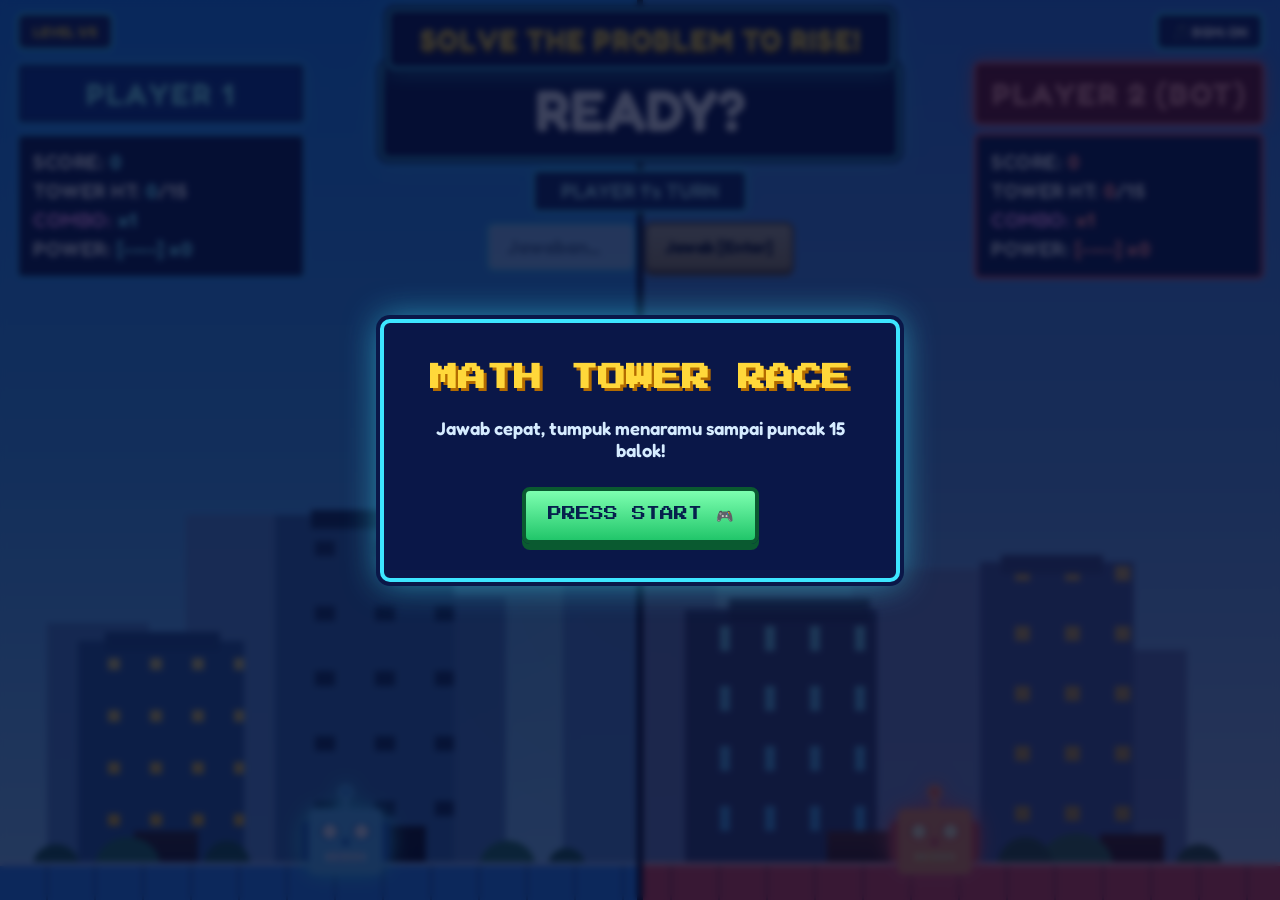
<file: index (1).html>
<!DOCTYPE html>
<html lang="id">
<head>
    <meta charset="UTF-8">
    <meta name="viewport" content="width=device-width, initial-scale=1.0, maximum-scale=1.0, user-scalable=no">
    <meta name="mobile-web-app-capable" content="yes">
    <meta name="apple-mobile-web-app-capable" content="yes">
    <meta name="apple-mobile-web-app-status-bar-style" content="black-translucent">
    <title>Math Tower Race</title>
    <link href="https://fonts.googleapis.com/css2?family=Press+Start+2P&family=Fredoka:wght@500;600;700&display=swap" rel="stylesheet">
    <link rel="stylesheet" href="style.css">
</head>

<body>
    <!-- LAYAR START -->
    <div id="start-screen" class="overlay">
        <div class="start-card">
            <h1>MATH TOWER RACE</h1>
            <p>Jawab cepat, tumpuk menaramu sampai puncak 15 balok!</p>
            <button id="start-btn">PRESS START 🎮</button>
        </div>
    </div>

    <!-- MODAL MENANG / KALAH -->
    <div id="win-modal" class="overlay hidden">
        <div class="start-card win-card" id="modal-card">
            <h1 id="win-title">🎉 LEVEL PASSED! 🎉</h1>
            <p id="win-subtitle">Komputer akan bergerak lebih cepat di level berikutnya!</p>
            <button id="next-level-btn">LANJUT LEVEL 2 ➔</button>
        </div>
    </div>

    <!-- DEKORASI LATAR -->
    <div class="cloud cloud1"></div>
    <div class="cloud cloud2"></div>
    <div id="particles-container"></div>

    <!-- GAME -->
    <div class="game-container">
        <div class="top-header">
            <div class="level-badge" id="level-display">LEVEL 1/5</div>
            <div class="title-banner">SOLVE THE PROBLEM TO RISE!</div>
            <button id="music-btn">🎵 BGM: ON</button>
        </div>

        <div class="hud-bar">
            <div class="hud-card p1-card">
                <h3>PLAYER 1</h3>
                <div class="hud-stats">
                    <p>SCORE: <span id="p1-score">0</span></p>
                    <p>TOWER HT: <span id="p1-ht">0</span>/15</p>
                    <p class="combo-text">COMBO: <span id="p1-combo">x1</span></p>
                    <p>POWER: <span id="p1-power">[----] x1</span></p>
                </div>
            </div>

            <div class="question-container">
                <div id="powerup-badge" class="badge hidden">⚡ POWER-UP QUESTION! ⚡</div>
                <div id="question-box">READY?</div>
                <div class="turn-badge" id="turn-display">PLAYER 1's TURN</div>
                <div class="input-group">
                    <input type="number" id="answer-input" placeholder="Jawaban..." autocomplete="off" inputmode="numeric" disabled>
                    <button id="submit-btn" disabled>Jawab [Enter]</button>
                </div>
            </div>

            <div class="hud-card p2-card">
                <h3>PLAYER 2 (BOT)</h3>
                <div class="hud-stats">
                    <p>SCORE: <span id="p2-score">0</span></p>
                    <p>TOWER HT: <span id="p2-ht">0</span>/15</p>
                    <p class="combo-text">COMBO: <span id="p2-combo">x1</span></p>
                    <p>POWER: <span id="p2-power">[----] x1</span></p>
                </div>
            </div>
        </div>

        <div class="game-play-area">
            <div class="tower-container" id="p1-container">
                <div class="character-robot p1-robot" id="p1-robot">
                    <span class="speech-bubble" id="p1-bubble"></span>
                    <span class="robot-emoji">🤖</span>
                </div>
                <div class="tower-stack p1-tower" id="p1-tower"></div>
            </div>

            <div class="center-effects">
                <div class="combo-banner" id="combo-banner">
                    <div class="mult-text">MULTIPLIER!</div>
                    <div class="combo-text">COMBO x5</div>
                </div>
            </div>

            <div class="tower-container" id="p2-container">
                <div class="character-robot p2-robot" id="p2-robot">
                    <span class="speech-bubble" id="p2-bubble"></span>
                    <span class="robot-emoji">🤖</span>
                </div>
                <div class="tower-stack p2-tower" id="p2-tower"></div>
            </div>
        </div>
    </div>

    <script src="script3.js"></script>
</body>
</html>
</file>
<file: style.css>
:root {
    --bh: min(4.3vh, 52px);
    --bw: calc(var(--bh) * 1.85);
    --ground: 34px;
    --navy: #0a1748;
    --navy-2: #12245f;
    --cyan: #3de6ff;
    --yellow: #ffd83a;
    --blue-1: #3b95ff;
    --blue-2: #1350c9;
    --blue-edge: #082a80;
    --red-1: #ff5a5a;
    --red-2: #b81d2b;
    --red-edge: #6d0d18;
}

* { box-sizing: border-box; margin: 0; padding: 0; }
html, body { height: 100%; overflow: hidden; }

body {
    position: relative;
    font-family: 'Fredoka', 'Trebuchet MS', 'Segoe UI', sans-serif;
    font-weight: 600;
    color: #fff;
    background: radial-gradient(circle at 50% 65%, rgba(255, 235, 120, .18), transparent 32%), linear-gradient(180deg, #1f8fff 0%, #4fb2ff 50%, #a9e1ff 100%);
    user-select: none;
    -webkit-user-select: none;
}
input { user-select: text; -webkit-user-select: text; }
.hidden { display: none !important; }

body::before, body::after {
    content: ""; position: fixed; left: 0; right: 0; bottom: var(--ground); pointer-events: none;
}
body::before {
    height: 60%; z-index: 0; opacity: 0.85;
    background: linear-gradient(#5a8ac4, #5a8ac4) 4% 100% / 8% 45% no-repeat, linear-gradient(#6c9bd4, #6c9bd4) 16% 100% / 9% 65% no-repeat, linear-gradient(#4d7bb5, #4d7bb5) 32% 100% / 11% 50% no-repeat, linear-gradient(#5a8ac4, #5a8ac4) 50% 100% / 12% 75% no-repeat, linear-gradient(#6c9bd4, #6c9bd4) 74% 100% / 10% 55% no-repeat, linear-gradient(#4d7bb5, #4d7bb5) 92% 100% / 9% 40% no-repeat;
}
body::after {
    height: 52%; z-index: 0;
    background: radial-gradient(ellipse at 50% 100%, #1e5c3a 50%, transparent 52%) left 2% bottom 0 / 5% 30px no-repeat, radial-gradient(ellipse at 50% 100%, #2b7a4f 50%, transparent 52%) left 7% bottom 0 / 7% 40px no-repeat, radial-gradient(ellipse at 50% 100%, #1e5c3a 50%, transparent 52%) left 16% bottom 0 / 5% 35px no-repeat, radial-gradient(ellipse at 50% 100%, #2b7a4f 50%, transparent 52%) left 39% bottom 0 / 6% 35px no-repeat, radial-gradient(ellipse at 50% 100%, #1e5c3a 50%, transparent 52%) left 44% bottom 0 / 4% 25px no-repeat, radial-gradient(ellipse at 50% 100%, #1e5c3a 50%, transparent 52%) left 82% bottom 0 / 6% 40px no-repeat, radial-gradient(ellipse at 50% 100%, #2b7a4f 50%, transparent 52%) left 87% bottom 0 / 8% 45px no-repeat, radial-gradient(ellipse at 50% 100%, #1e5c3a 50%, transparent 52%) left 96% bottom 0 / 5% 30px no-repeat, linear-gradient(#3a1f0d, #251206) left 11% bottom 0 / 5% 35px no-repeat, linear-gradient(#150a03, #0a0401) left 29% bottom 0 / 6% 40px no-repeat, linear-gradient(#4d2b14, #2a1608) left 68% bottom 0 / 5% 35px no-repeat, linear-gradient(#3a1f0d, #251206) left 90.5% bottom 0 / 5% 32px no-repeat, linear-gradient(#295385, #295385) left 9% bottom 48% / 9% 4% no-repeat, linear-gradient(#152a42, #152a42) left 27% bottom 75% / 10% 4% no-repeat, linear-gradient(#1c3a5e, #1c3a5e) left 64% bottom 55% / 11% 5% no-repeat, linear-gradient(#2c5687, #2c5687) left 85% bottom 65% / 8% 4% no-repeat, repeating-linear-gradient(0deg, #305f96 0, #305f96 40px, transparent 40px, transparent 52px) left 7% bottom 0 / 13% 48% no-repeat, repeating-linear-gradient(90deg, #305f96 0, #305f96 30px, transparent 30px, transparent 42px) left 7% bottom 0 / 13% 48% no-repeat, repeating-linear-gradient(0deg, #3f74ad 0, #3f74ad 50px, transparent 50px, transparent 65px) left 25% bottom 0 / 14% 75% no-repeat, repeating-linear-gradient(90deg, #3f74ad 0, #3f74ad 40px, transparent 40px, transparent 60px) left 25% bottom 0 / 14% 75% no-repeat, repeating-linear-gradient(0deg, #234975 0, #234975 35px, transparent 35px, transparent 60px) left 63% bottom 0 / 15% 55% no-repeat, repeating-linear-gradient(90deg, #234975 0, #234975 35px, transparent 35px, transparent 45px) left 63% bottom 0 / 15% 55% no-repeat, repeating-linear-gradient(0deg, #3768a3 0, #3768a3 45px, transparent 45px, transparent 60px) left 87% bottom 0 / 12% 65% no-repeat, repeating-linear-gradient(90deg, #3768a3 0, #3768a3 35px, transparent 35px, transparent 50px) left 87% bottom 0 / 12% 65% no-repeat, linear-gradient(#ffe36a, #ffb400) left 7% bottom 0 / 13% 48% no-repeat, linear-gradient(#1a3454, #12253d) left 25% bottom 0 / 14% 75% no-repeat, linear-gradient(#6ef0ff, #2fb4ff) left 63% bottom 0 / 15% 55% no-repeat, linear-gradient(#d6c058, #b8a033) left 87% bottom 0 / 12% 65% no-repeat;
}

.cloud { position: fixed; z-index: 0; width: 120px; height: 34px; background: rgba(255, 255, 255, .85); border-radius: 40px; animation: drift 60s linear infinite; }
.cloud::before, .cloud::after { content: ""; position: absolute; background: inherit; border-radius: 50%; }
.cloud::before { width: 54px; height: 54px; left: 18px; top: -26px; }
.cloud::after { width: 40px; height: 40px; left: 62px; top: -18px; }
.cloud1 { top: 24%; left: -160px; }
.cloud2 { top: 40%; left: -160px; animation-duration: 90s; animation-delay: -35s; transform: scale(.7); }
@keyframes drift { to { left: 110vw; } }

#particles-container { position: fixed; inset: 0; z-index: 1; pointer-events: none; overflow: hidden; }
.decor { position: absolute; display: grid; place-items: center; font-weight: 700; animation: floaty 5s ease-in-out infinite; }
.decor.coin { width: 34px; height: 34px; border-radius: 50%; font-size: 15px; border: 3px solid; }
.decor.sym { font-size: 34px; text-shadow: 0 2px 0 rgba(0, 0, 0, .25); }
.decor.blue.coin { background: #2a6ff0; border-color: #a8e6ff; box-shadow: 0 0 12px #3de6ff; }
.decor.red.coin { background: #d23036; border-color: #ffb0a8; box-shadow: 0 0 12px #ff6a6a; }
.decor.blue.sym { color: #3aa9ff; }
.decor.red.sym { color: #ff5252; }
@keyframes floaty { 50% { transform: translateY(-14px) rotate(6deg); } }

.overlay { position: fixed; inset: 0; z-index: 100; display: grid; place-items: center; background: rgba(5, 12, 45, .78); backdrop-filter: blur(3px); }
.start-card { width: min(520px, 90vw); padding: 34px 28px; text-align: center; background: var(--navy); border: 4px solid var(--cyan); border-radius: 10px; box-shadow: 0 0 0 4px var(--navy), 0 0 34px rgba(61, 230, 255, .6); max-height: 85vh; overflow-y: auto; }
.start-card h1 { font-family: 'Press Start 2P', 'Fredoka', monospace; font-size: clamp(18px, 4vw, 28px); line-height: 1.5; color: var(--yellow); text-shadow: 3px 3px 0 #b36b00; margin-bottom: 18px; }
.start-card p { font-size: 1.15rem; margin-bottom: 26px; color: #d6ecff; }
.start-card button { font-family: 'Press Start 2P', 'Fredoka', monospace; font-size: 14px; padding: 16px 22px; color: #06204d; background: linear-gradient(#7dffb0, #21c66a); border: 4px solid #0a5a30; border-radius: 8px; cursor: pointer; box-shadow: 0 6px 0 #0a5a30; transition: transform .08s, box-shadow .08s; }
.start-card button:hover { filter: brightness(1.08); }
.start-card button:active { transform: translateY(5px); box-shadow: 0 1px 0 #0a5a30; }

.win-card.lose { border-color: #ff6a6a; box-shadow: 0 0 0 4px var(--navy), 0 0 34px rgba(255, 90, 90, .6); }
.win-card.lose h1 { color: #ff8a8a; text-shadow: 3px 3px 0 #6d0d18; }
.game-container { position: fixed; inset: 0; z-index: 5; }

.top-header { position: absolute; top: 8px; left: 0; right: 0; display: flex; justify-content: center; align-items: center; z-index: 20; }
.title-banner { padding: 10px 30px; font-size: clamp(16px, 2.3vw, 30px); font-weight: 700; letter-spacing: 1px; color: var(--yellow); background: var(--navy); border: 3px solid var(--cyan); border-radius: 8px; box-shadow: 0 0 0 3px var(--navy), 0 0 22px rgba(61, 230, 255, .75); text-shadow: 0 3px 0 #7a5200; }
.level-badge, #music-btn { position: absolute; top: 4px; padding: 8px 14px; font-family: inherit; font-size: 14px; font-weight: 700; color: #fff; background: var(--navy-2); border: 3px solid var(--cyan); border-radius: 8px; }
.level-badge { left: 16px; color: var(--yellow); }
#music-btn { right: 16px; cursor: pointer; }
#music-btn:hover { filter: brightness(1.25); }

.hud-bar { position: absolute; top: 62px; left: 16px; right: 16px; display: grid; grid-template-columns: 1fr minmax(0, 520px) 1fr; gap: 16px; align-items: start; z-index: 15; }
.hud-card { width: min(290px, 100%); transition: transform 0.2s, border-color 0.2s; }
.p2-card { justify-self: end; }
.hud-card h3 { text-align: center; padding: 10px 8px; font-size: clamp(20px, 2.4vw, 32px); font-weight: 700; letter-spacing: 2px; border: 3px solid; border-radius: 6px; margin-bottom: 8px; }
.p1-card h3 { color: #7ef0ff; background: #0d3a91; border-color: #2fb4ff; box-shadow: 0 0 16px rgba(47, 180, 255, .8), inset 0 0 0 2px #061f5a; }
.p2-card h3 { color: #ff8f8f; background: #7a1320; border-color: #ff5a5a; box-shadow: 0 0 16px rgba(255, 90, 90, .8), inset 0 0 0 2px #430912; }
.hud-stats { padding: 12px 14px; background: rgba(8, 18, 60, .92); border: 3px solid; border-radius: 6px; font-size: clamp(14px, 1.6vw, 20px); line-height: 1.45; letter-spacing: .5px; }
.p1-card .hud-stats { border-color: #2fb4ff; }
.p2-card .hud-stats { border-color: #ff5a5a; }
.hud-stats span { font-weight: 700; }
.p1-card .hud-stats span { color: #6fe6ff; }
.p2-card .hud-stats span { color: #ff8686; }
.hud-stats .combo-text { color: #ff9dff; }

.question-container { text-align: center; }
.badge { display: inline-block; margin-bottom: 8px; padding: 6px 16px; font-size: 15px; font-weight: 700; color: #3a2600; background: var(--yellow); border: 3px solid #b36b00; border-radius: 6px; animation: pulse .7s ease-in-out infinite alternate; }
@keyframes pulse { to { transform: scale(1.07); } }
#question-box { padding: 14px 18px; font-size: clamp(30px, 4.6vw, 58px); font-weight: 700; line-height: 1.1; color: #fff; background: var(--navy); border: 3px solid var(--cyan); border-radius: 8px; box-shadow: 0 0 0 3px var(--navy), 0 0 24px rgba(61, 230, 255, .7); transition: background .15s, box-shadow .15s; }
#question-box .q { color: var(--yellow); }
#question-box.ok { background: #0b4a2a; box-shadow: 0 0 0 3px #0b4a2a, 0 0 30px #35ff8a; }
#question-box.bad { background: #5a0f1a; box-shadow: 0 0 0 3px #5a0f1a, 0 0 30px #ff4a4a; animation: shake .3s; }
@keyframes shake { 25% { transform: translateX(-8px); } 75% { transform: translateX(8px); } }
.turn-badge { display: inline-block; margin-top: 10px; padding: 7px 26px; font-size: clamp(14px, 1.7vw, 20px); color: #a8ecff; background: #0f2a66; border: 2px solid var(--cyan); border-radius: 6px; box-shadow: 0 0 12px rgba(61, 230, 255, .5); }
.turn-badge.bot { color: #ffb0b0; background: #5a1420; border-color: #ff6a6a; box-shadow: 0 0 12px rgba(255, 90, 90, .5); }

.input-group { display: flex; gap: 8px; justify-content: center; margin-top: 10px; }
#answer-input { width: 150px; padding: 10px 12px; font-family: inherit; font-size: 20px; font-weight: 700; text-align: center; color: var(--navy); background: #eaf8ff; border: 3px solid var(--cyan); border-radius: 8px; outline: none; }
#answer-input:disabled { opacity: .55; }
#answer-input:focus { box-shadow: 0 0 0 3px rgba(255, 216, 58, .9); }
#submit-btn { padding: 10px 18px; font-family: inherit; font-size: 17px; font-weight: 700; color: #06204d; background: linear-gradient(#ffe36a, #ffb400); border: 3px solid #a86a00; border-radius: 8px; cursor: pointer; box-shadow: 0 4px 0 #a86a00; }
#submit-btn:active:not(:disabled) { transform: translateY(3px); box-shadow: 0 1px 0 #a86a00; }
#submit-btn:disabled { filter: grayscale(.7) brightness(.8); cursor: not-allowed; }

.game-play-area { position: absolute; inset: 0; z-index: 2; background: linear-gradient(90deg, rgba(0, 110, 255, .10) 50%, rgba(255, 30, 60, .10) 50%); }
.game-play-area::before { content: ""; position: absolute; left: 0; right: 0; bottom: 0; height: var(--ground); background: repeating-linear-gradient(90deg, transparent 0 46px, rgba(0, 0, 0, .35) 46px 48px), linear-gradient(90deg, #2c8dff 50%, #ef4650 50%); border-top: 4px solid rgba(255, 255, 255, .55); }
.game-play-area::after { content: ""; position: absolute; left: 50%; top: 0; bottom: 0; width: 6px; margin-left: -3px; background: #050510; }

.tower-container { position: absolute; bottom: var(--ground); transform: translateX(-50%); display: flex; flex-direction: column; align-items: center; }
#p1-container { left: 27%; }
#p2-container { left: 73%; }

.character-robot { position: relative; display: flex; flex-direction: column; align-items: center; margin-bottom: -2px; }
.robot-emoji { display: block; font-size: calc(var(--bh) * 2.1); line-height: 1; animation: bob 1.2s ease-in-out infinite; }
.p1-robot .robot-emoji { filter: sepia(1) saturate(5) hue-rotate(172deg) drop-shadow(0 0 10px #3de6ff); }
.p2-robot .robot-emoji { filter: sepia(1) saturate(6) hue-rotate(-38deg) drop-shadow(0 0 10px #ff5a5a); }
@keyframes bob { 50% { transform: translateY(-4px); } }

.speech-bubble { min-width: 46px; padding: 2px 12px; margin-bottom: 4px; text-align: center; font-size: calc(var(--bh) * 0.95); font-weight: 700; border-radius: 8px; border: 3px solid; }
.speech-bubble:empty { visibility: hidden; }
.p1-robot .speech-bubble { color: #7ef0ff; background: rgba(8, 40, 110, .9); border-color: #3de6ff; }
.p2-robot .speech-bubble { color: #ff9a9a; background: rgba(110, 15, 25, .9); border-color: #ff6a6a; }

.tower-stack { display: flex; flex-direction: column-reverse; align-items: center; }
.block { width: var(--bw); height: var(--bh); display: grid; place-items: center; font-size: calc(var(--bh) * .62); font-weight: 700; border: 3px solid; border-radius: 4px; animation: drop .4s cubic-bezier(.3, 1.4, .5, 1); }
.p1-tower .block { color: #d9f6ff; background: linear-gradient(135deg, var(--blue-1), var(--blue-2)); border-color: var(--blue-edge); box-shadow: 5px 0 0 #0a3a9a, inset 0 0 0 2px rgba(150, 220, 255, .55), 0 0 14px rgba(61, 180, 255, .8); text-shadow: 0 2px 0 #062a80; }
.p2-tower .block { color: #ffe4e4; background: linear-gradient(135deg, var(--red-1), var(--red-2)); border-color: var(--red-edge); box-shadow: 5px 0 0 #8c1522, inset 0 0 0 2px rgba(255, 170, 170, .55), 0 0 14px rgba(255, 90, 90, .8); text-shadow: 0 2px 0 #5a0a14; }
@keyframes drop { from { transform: translateY(-140px); opacity: 0; } to { transform: translateY(0); opacity: 1; } }

.center-effects { position: absolute; left: 50%; top: 52%; transform: translate(-50%, -50%); text-align: center; pointer-events: none; }
.combo-banner { opacity: 0; transform: scale(.6); transition: opacity .2s, transform .2s; }
.combo-banner.show { opacity: 1; transform: scale(1); }
.mult-text { font-size: clamp(16px, 2vw, 26px); font-weight: 700; color: var(--yellow); text-shadow: 0 3px 0 #7a5200; }
.combo-banner .combo-text { font-size: clamp(22px, 3vw, 40px); font-weight: 700; color: #ff7cff; text-shadow: 0 3px 0 #6a1a6a, 0 0 18px #ff7cff; }
.spark { position: fixed; z-index: 30; width: 8px; height: 8px; pointer-events: none; animation: spark .7s ease-out forwards; }
@keyframes spark { to { transform: translate(var(--dx), var(--dy)); opacity: 0; } }

/* ROOM MULTIPLAYER CSS */
.room-panel { margin-top: 10px; padding-top: 15px; border-top: 2px dashed rgba(61, 230, 255, 0.4); animation: fadeIn 0.4s ease-in-out; }
.room-code-row { display: flex; gap: 10px; margin: 15px 0; justify-content: center; align-items: center; }
#room-code-input { padding: 14px 10px; font-family: 'Press Start 2P', monospace; font-size: 14px; text-align: center; border-radius: 8px; border: 3px solid var(--cyan); background: #eaf8ff; color: var(--navy); width: 180px; outline: none; }
#room-code-input:focus { box-shadow: 0 0 10px var(--cyan); }
.room-message { color: var(--yellow); font-size: 1rem; margin: 15px 0; line-height: 1.5; }
.room-note { font-size: 0.85rem !important; color: #a8ecff !important; margin-bottom: 12px !important; }
@keyframes fadeIn { from { opacity: 0; transform: translateY(-10px); } to { opacity: 1; transform: translateY(0); } }

@media (max-width: 800px) {
    :root { --bh: min(3.4vh, 32px); }
    .hud-bar { grid-template-columns: 1fr 1fr; gap: 8px; }
    .question-container { grid-column: 1 / -1; order: 3; }
    .hud-card { width: 100%; }
    .hud-card h3 { font-size: 15px; padding: 6px; }
    .hud-stats { font-size: 12px; padding: 8px; }
    .title-banner { font-size: 13px; padding: 7px 12px; }
    .level-badge, #music-btn { font-size: 11px; padding: 5px 8px; top: 34px; }
    .top-header { top: 4px; }
    .hud-bar { top: 74px; }
    #p1-container { left: 22%; }
    #p2-container { left: 78%; }
}
@media (prefers-reduced-motion: reduce) { * { animation: none !important; } }
</file>
